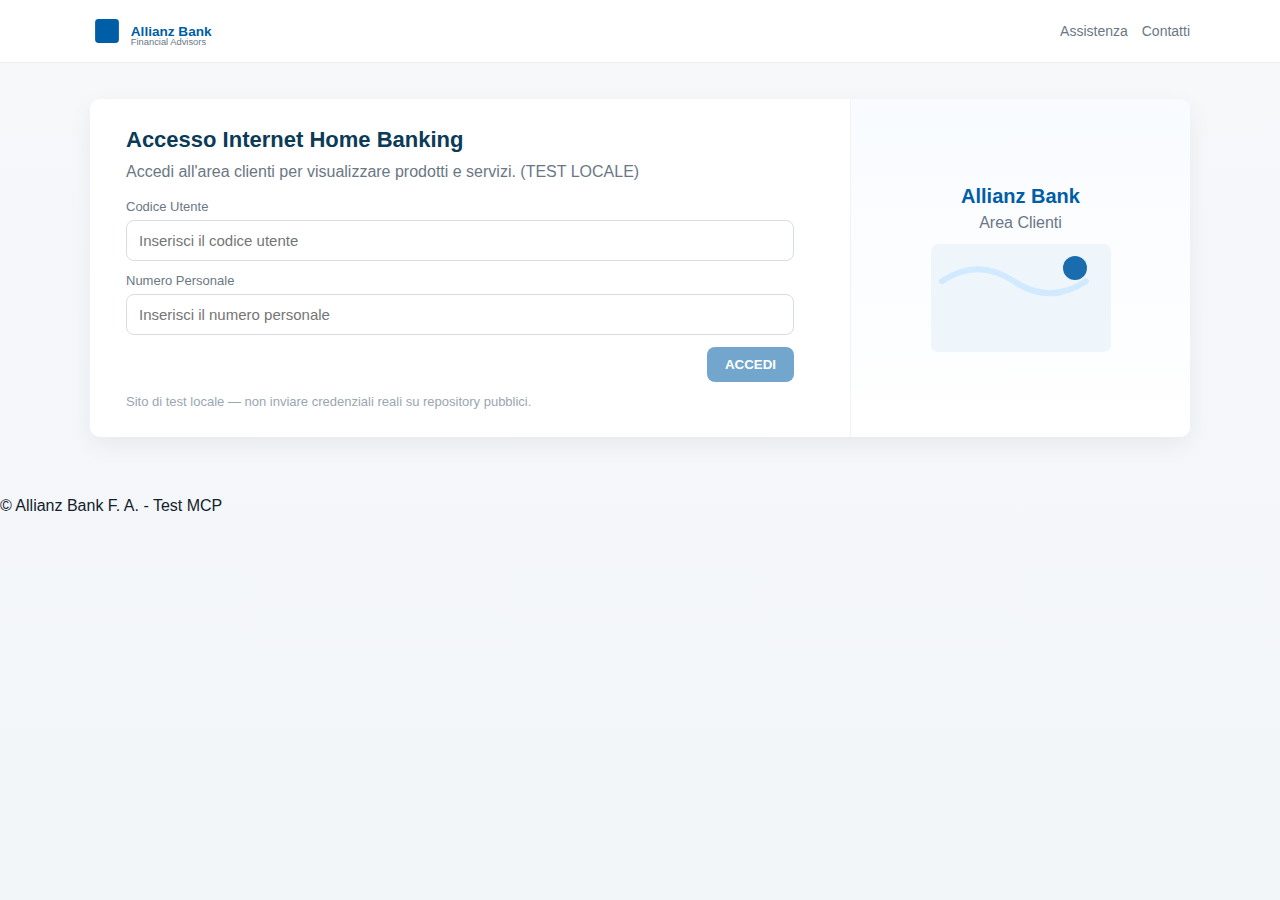
<file: index.html>
<!doctype html>
<html lang="it">
<head>
  <meta charset="utf-8" />
  <meta name="viewport" content="width=device-width,initial-scale=1" />
  <title>Allianz Bank F. A. - Area Clienti (TEST)</title>
  <link rel="stylesheet" href="style.css">
  </head>
<body>
  <header class="site-header">
    <div class="header-inner">
      <img src="assets/logo.svg" alt="Allianz Bank" class="logo-img">
      <nav class="top-nav"><a href="#" class="link-muted">Assistenza</a><a href="#" class="link-muted">Contatti</a></nav>
    </div>
  </header>

  <main class="main">
    <div class="card login-card">
      <div class="card-left">
        <h1>Accesso Internet Home Banking</h1>
        <p class="subtitle">Accedi all'area clienti per visualizzare prodotti e servizi. (TEST LOCALE)</p>

        <div class="form-row">
          <label for="userid">Codice Utente</label>
          <input id="userid" name="userid" type="text" autocomplete="off" placeholder="Inserisci il codice utente">
        </div>

        <div class="form-row">
          <label for="password">Numero Personale</label>
          <input id="password" name="password" type="password" placeholder="Inserisci il numero personale">
        </div>

        <div class="actions">
          <button id="btn-accedi" class="btn" disabled>ACCEDI</button>
        </div>

        <div class="note">Sito di test locale — non inviare credenziali reali su repository pubblici.</div>
      </div>

      <div class="card-right">
        <div class="brand-block">
          <h2>Allianz Bank</h2>
          <p>Area Clienti</p>
        </div>
        <img src="assets/illustration.svg" alt="" class="hero-ill">
      </div>
    </div>
  </main>

  <footer class="site-footer">© Allianz Bank F. A. - Test MCP</footer>

  <script src="script.js"></script>
</body>
</html>
</file>
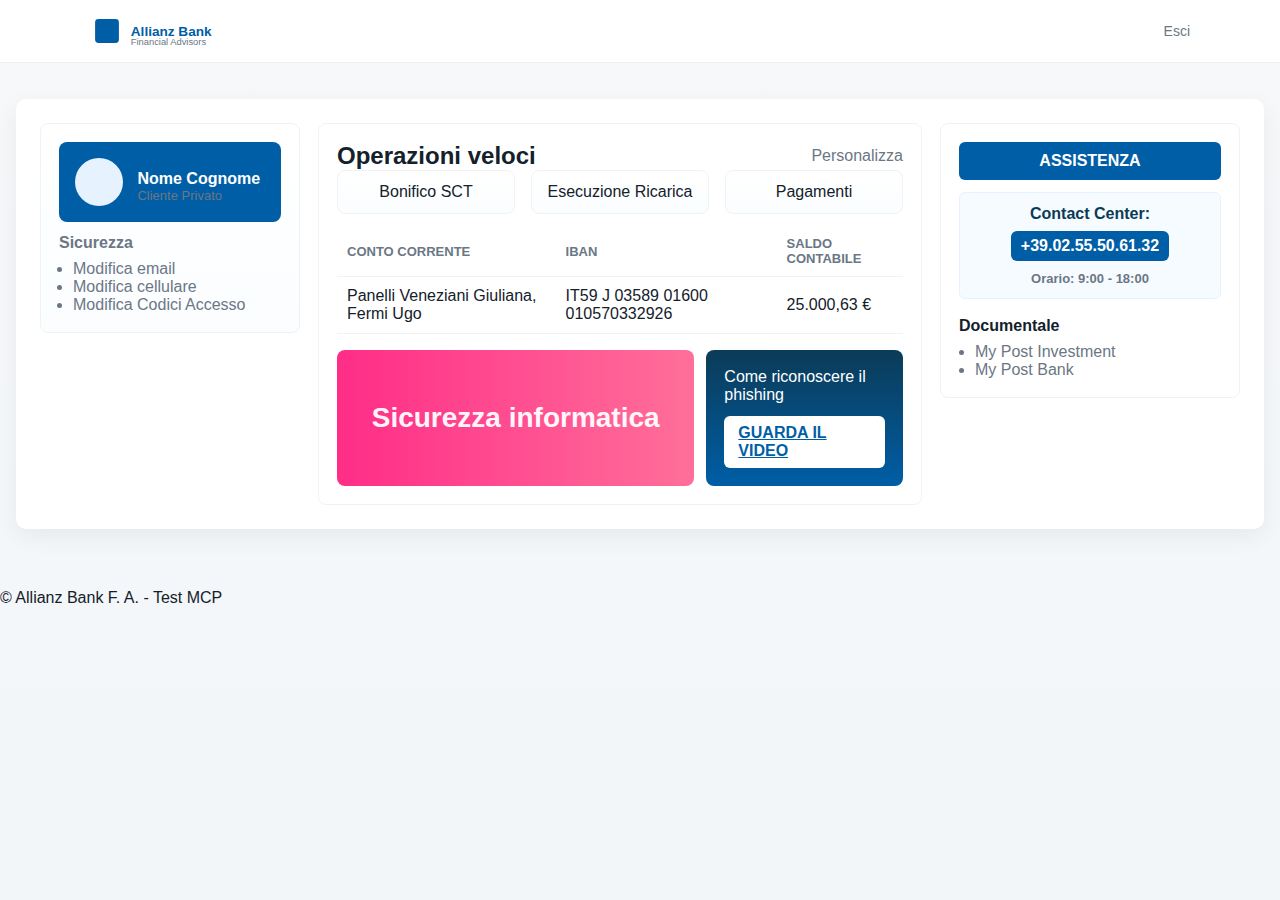
<file: postlogin.html>
<!doctype html>
<html lang="it">
<head>
  <meta charset="utf-8" />
  <meta name="viewport" content="width=device-width,initial-scale=1" />
  <title>Allianz Bank - Area Personale (TEST)</title>
  <link rel="stylesheet" href="style.css">
</head>
<body>
  <header class="site-header">
    <div class="header-inner">
      <img src="assets/logo.svg" alt="Allianz Bank" class="logo-img">
      <nav class="top-nav"><a href="#" id="logout-link" class="link-muted">Esci</a></nav>
    </div>
  </header>

  <main class="main">
    <div class="card post-card">
      <div class="post-layout">
        <!-- left sidebar -->
        <aside class="sidebar-left">
          <div class="user-box">
            <div class="user-avatar" style="width:48px;height:48px;border-radius:999px;background:#e6f3ff;display:inline-block;vertical-align:middle"></div>
            <div style="display:inline-block;vertical-align:middle;margin-left:10px">
              <div class="user-name" id="user-name">Nome Cognome</div>
              <div style="font-size:13px;color:var(--muted)">Cliente Privato</div>
            </div>
          </div>

          <div style="margin-top:12px">
            <h4 style="margin:0 0 8px;color:var(--muted)">Sicurezza</h4>
            <ul style="padding-left:14px;color:var(--muted);margin:0">
              <li>Modifica email</li>
              <li>Modifica cellulare</li>
              <li>Modifica Codici Accesso</li>
            </ul>
          </div>
        </aside>

        <!-- center content -->
        <section class="center-col">
          <div style="display:flex;justify-content:space-between;align-items:center">
            <h2 style="margin:0">Operazioni veloci</h2>
            <div style="color:var(--muted)">Personalizza</div>
          </div>

          <div class="operations">
            <div class="op">Bonifico SCT</div>
            <div class="op">Esecuzione Ricarica</div>
            <div class="op">Pagamenti</div>
          </div>

          <table class="accounts-table" aria-label="Accounts">
            <thead>
              <tr><th>CONTO CORRENTE</th><th>IBAN</th><th>SALDO CONTABILE</th></tr>
            </thead>
            <tbody>
              <tr><td>Panelli Veneziani Giuliana, Fermi Ugo</td><td>IT59 J 03589 01600 010570332926</td><td>25.000,63 €</td></tr>
            </tbody>
          </table>

          <!-- Banner area similar to screenshot -->
          <div class="banner" role="region" aria-label="Promozione">
            <div class="big">
              <h3>Sicurezza informatica</h3>
            </div>
            <div class="cta">
              <p>Come riconoscere il phishing</p>
              <a class="btn" href="#">GUARDA IL VIDEO</a>
            </div>
          </div>

        </section>

        <!-- right sidebar -->
        <aside class="right-side">
          <div class="assist-title">ASSISTENZA</div>
          <div class="assist-contact">
            <div>Contact Center:</div>
            <div class="assist-phone">+39.02.55.50.61.32</div>
            <div style="margin-top:10px;color:var(--muted);font-size:13px">Orario: 9:00 - 18:00</div>
          </div>

          <div style="margin-top:18px">
            <div style="font-weight:700;margin-bottom:8px">Documentale</div>
            <ul style="margin:0;padding-left:16px;color:var(--muted)">
              <li>My Post Investment</li>
              <li>My Post Bank</li>
            </ul>
          </div>
        </aside>

      </div>
    </div>
  </main>

  <footer class="site-footer">© Allianz Bank F. A. - Test MCP</footer>

  <script>
    // show user info from session
    const user = sessionStorage.getItem('mcp_user');
    if (user && user.trim() !== '') {
      const el = document.getElementById('user-name');
      if (el) el.textContent = user;
    }
    // logout
    document.getElementById('logout-link').addEventListener('click', function(e){
      e.preventDefault();
      sessionStorage.removeItem('mcp_user');
      sessionStorage.removeItem('mcp_pwd');
      window.location.href = 'index.html';
    });
  </script>
</body>
</html>
</file>
<file: style.css>
/* style.css - final visual match adjustments */
:root{
  --blue:#005ea6;
  --dark:#0b3b57;
  --muted:#6b7785;
  --bg:#f3f6f9;
  --card:#ffffff;
  --radius:10px;
}

*{box-sizing:border-box}
html,body{height:100%}
body{
  margin:0;
  font-family: "Segoe UI", Roboto, "Helvetica Neue", Arial, sans-serif;
  background:linear-gradient(180deg,#f6f8fa 0%,#f3f6f9 100%);
  color:#13212b;
  -webkit-font-smoothing:antialiased;
  -moz-osx-font-smoothing:grayscale;
}

/* header */
.site-header{
  background:#fff;
  border-bottom:1px solid #ebeff2;
  padding:14px 20px;
}
.header-inner{
  max-width:1100px;
  margin:0 auto;
  display:flex;
  align-items:center;
  justify-content:space-between;
}
.logo-img{height:34px}
.top-nav{display:flex;gap:14px}
.top-nav .link-muted{color:var(--muted);text-decoration:none;font-size:14px}

/* main */
.main{display:flex;justify-content:center;padding:36px 16px 60px}
.card{background:var(--card);border-radius:var(--radius);box-shadow:0 8px 24px rgba(15,25,35,0.06);padding:18px;max-width:1100px;width:100%}
.login-card{display:flex;gap:20px;align-items:stretch;padding:0;overflow:hidden}
.card-left{flex:1;padding:28px 36px}
.card-right{width:340px;background:linear-gradient(180deg,#f8fbff,#ffffff);padding:28px 20px;display:flex;flex-direction:column;align-items:center;justify-content:center;border-left:1px solid #eef3f6}
.card h1{margin:0 0 10px;font-size:22px;color:var(--dark)}
.subtitle{color:var(--muted);margin:0 0 18px}
.form-row{margin-bottom:12px}
.form-row label{display:block;font-size:13px;color:var(--muted);margin-bottom:6px}
.form-row input{width:100%;padding:11px 12px;border:1px solid #d7dde3;border-radius:8px;font-size:15px}
.actions{display:flex;justify-content:flex-end;margin-top:8px}
.btn{background:var(--blue);color:#fff;border:none;padding:10px 18px;border-radius:8px;cursor:pointer;font-weight:600}
.btn[disabled]{opacity:0.55;cursor:not-allowed}
.note{margin-top:12px;font-size:13px;color:#9aa6b1}

/* right panel */
.brand-block{text-align:center;margin-bottom:12px}
.brand-block h2{margin:0;font-size:20px;color:var(--blue)}
.brand-block p{margin:6px 0 0;color:var(--muted)}
.hero-ill{width:180px;height:auto;opacity:0.95}

/* post-login layout */
.post-card{max-width:100%;padding:24px}
.post-layout{display:grid;grid-template-columns:260px 1fr 300px;gap:18px;align-items:start}
.sidebar-left{background:linear-gradient(180deg,#fff,#fbfdff);padding:18px;border-radius:8px;border:1px solid #eef3f6}
.sidebar-left .user-box{background:var(--blue);color:#fff;padding:16px;border-radius:8px;text-align:left}
.sidebar-left .user-name{font-weight:700;margin-top:8px}
.center-col{background:var(--card);border-radius:8px;padding:18px;min-height:240px;border:1px solid #eef3f6}
.right-side{background:var(--card);border-radius:8px;padding:18px;border:1px solid #eef3f6;height:max-content}

/* operations and accounts */
.operations{display:flex;gap:16px;align-items:center;margin-bottom:12px}
.op{flex:1;text-align:center;padding:12px;border-radius:8px;background:linear-gradient(180deg,#fff,#fbfdff);border:1px solid #eef3f6}
.accounts-table{width:100%;border-collapse:collapse;margin-top:8px}
.accounts-table th,.accounts-table td{padding:10px;text-align:left;border-bottom:1px solid #f0f3f6}
.accounts-table th{color:var(--muted);font-weight:600;font-size:13px}

/* banner */
.banner{display:flex;gap:12px;margin-top:16px;align-items:stretch}
.banner .big{flex:2;padding:18px;border-radius:8px;background:linear-gradient(90deg,#ff2d87,#ff6f9a);color:#fff;display:flex;align-items:center;justify-content:center}
.banner .cta{flex:1;padding:18px;border-radius:8px;background:linear-gradient(180deg,#0b3b57,#005ea6);color:#fff;display:flex;flex-direction:column;justify-content:center;align-items:center}
.banner .big h3{font-size:28px;margin:0;opacity:0.95}
.banner .cta p{margin:0 0 12px}
.banner .cta .btn{background:#fff;color:var(--blue);padding:8px 14px;border-radius:6px}

/* assistance box style */
.assist-title{background:var(--blue);color:#fff;padding:10px;border-radius:6px;font-weight:700;margin-bottom:12px;text-align:center}
.assist-contact{background:#f6fbff;border:1px solid #e6f2ff;padding:12px;border-radius:6px;text-align:center;color:var(--dark);font-weight:700}
.assist-phone{display:inline-block;background:#005ea6;color:#fff;padding:6px 10px;border-radius:6px;margin-top:8px}

/* responsive */
@media(max-width:1100px){
  .post-layout{grid-template-columns:1fr;gap:12px}
  .card-right{display:none}
  .banner{flex-direction:column}
}
</file>
